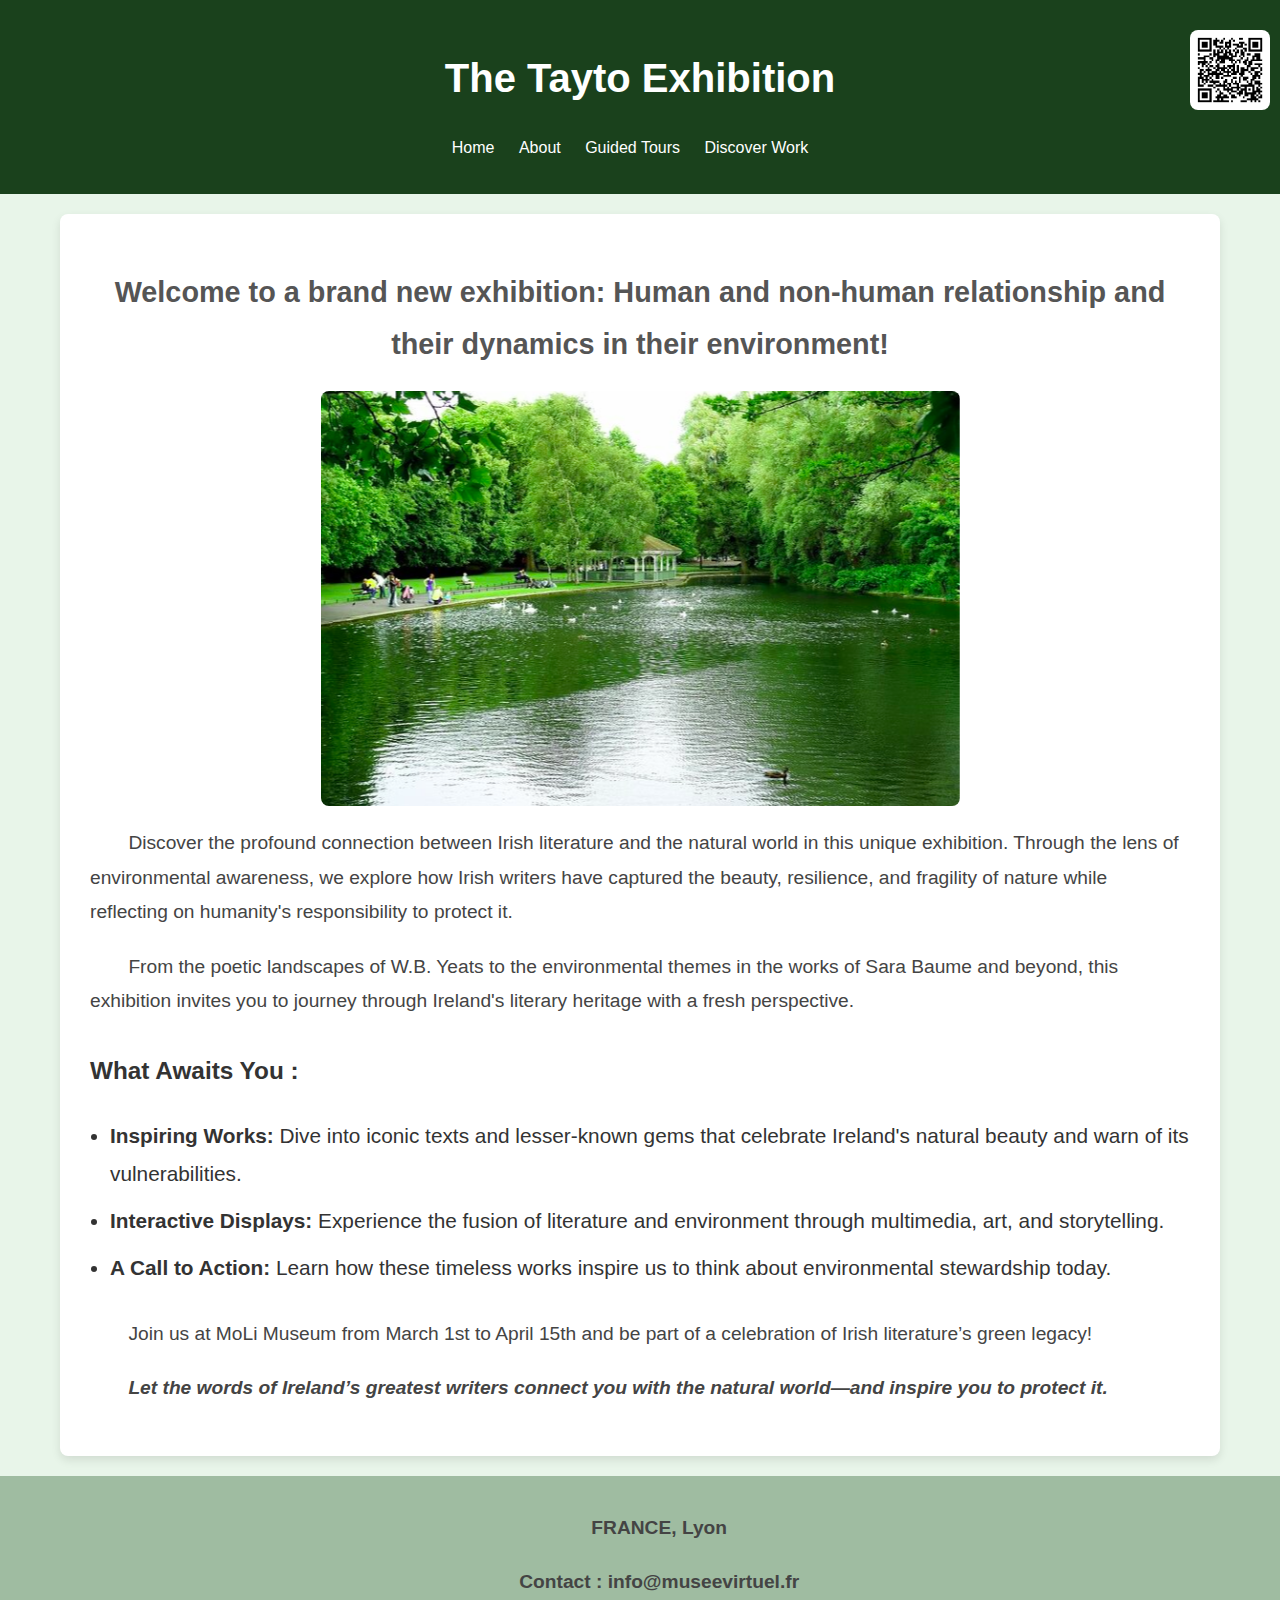
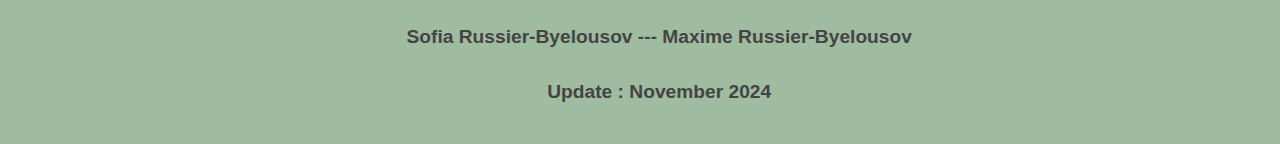
<file: index.html>
<!DOCTYPE html>
<html lang="fr">
<head>
    <meta charset="UTF-8">
    <meta name="viewport" content="width=device-width, initial-scale=1.0">
    <title>The Tayto Exhibition</title>
    <style>
        /* Style global pour la page */
        body {
            margin: 0;
            font-family: Arial, sans-serif;
            line-height: 1.8;
            background-color: #e8f5e9 !important; /* Fond vert pâle */
            color: #333;
        }

        /* Conteneur principal pour le contenu */
        .container {
            max-width: 1100px; /* Largeur maximale de la page */
            margin: 20px auto; /* Centrer et espacer verticalement */
            padding: 30px; /* Marges internes généreuses */
            background-color: #fff !important; /* Fond blanc pour le contenu */
            box-shadow: 0 4px 10px rgba(0, 0, 0, 0.1); /* Légère ombre pour un effet de profondeur */
            border-radius: 8px; /* Coins arrondis */
        }

        /* Bandeaux verts */
        .bandeau-vert {
            background-color: #1a411c; /* Vert classique */
            text-align: center;
            padding: 15px 0;
            position: relative; /* Permet de positionner l'image du QR code */
        }

        /* QR Code */
        .qr-code {
            position: absolute;
            top: 10px;
            right: 10px;
            width: 80px; /* Ajustez la taille du QR code */
            height: auto;
            border-radius: 8px;
        }

        /* Titre principal */
        h1 {
            text-align: center;
            font-size: 2.5rem;
            color: #ffffff !important; /* Vert foncé pour le titre */
            margin-bottom: 20px;
        }

        /* Navigation */
        nav ul {
            list-style: none;
            padding: 0;
            text-align: center;
        }

        nav ul li {
            display: inline-block;
            margin-right: 20px;
        }

        nav ul li a {
            text-decoration: none;
            font-size: 1rem;
            color: white !important; /* Texte blanc sur le bandeau vert */
        }

        nav ul li a:hover {
            text-decoration: underline;
        }

        /* Sous-menus */
        .submenu {
            display: none;
        }

        nav ul li:hover .submenu {
            display: block;
            position: absolute;
            background-color: #f0f0f0 !important;
            padding: 10px;
        }

        /* Sous-titre */
        h2 {
            text-align: center;
            font-size: 1.8rem;
            color: #555;
            margin-bottom: 20px;
        }

        /* Paragraphes */
        p {
            font-size: 1.2rem; /* Taille de police augmentée */
            margin: 20px 0; /* Plus d'espace entre les paragraphes */
            text-indent: 2em; /* Alinéa pour les paragraphes */
            color: #444;
        }

        /* Image */
        img {
            display: block;
            margin: 20px auto;
            max-width: 80%;
            height: auto;
            border-radius: 8px; /* Coins arrondis pour l'image */
        }

        /* Footer */
        .bandeau-vert.footer {
            background-color: #1a411c; /* Vert légèrement différent pour le footer */
        }

        .footer {
            text-align: center;
            font-size: 1rem;
            margin-top : 20px;
            color: #fff !important;
        }

        /* Section supplémentaire après les paragraphes */
        .what-awaits-you {
            font-size: 1.3rem;
            margin-top : 30px;
            color: #333;
        }

        .what-awaits-you ul {
            list-style-type: disc;
            padding-left : 20px;
        }

        .what-awaits-you li {
            margin-bottom: 10px;
        }

        .end {
            font-size: 1.3rem;
            margin-top: 30px;
            color: #333;
        }

        .end-bandeau-vert {
            background-color: #9fbca1; /* Vert classique */
            text-align: center;
            padding: 15px 0;
            color: #ff0000 !important;
        }

        /* Media Queries pour les écrans plus petits */
        @media screen and (max-width: 768px) {
            h1 {
                font-size: 2rem; /* Réduire la taille du titre sur mobile */
            }

            h2 {
                font-size: 1.6rem; /* Réduire la taille du sous-titre sur mobile */
            }

            p {
                font-size: 1rem; /* Réduire la taille du texte des paragraphes */
                margin: 15px 0; /* Réduire les marges entre les paragraphes */
            }

            .container {
                padding: 15px; /* Réduire les marges internes */
            }

            nav ul li {
                display: block;
                margin-right: 0;
                margin-bottom: 10px; /* Espacer les éléments de la navigation */
            }

            nav ul li a {
                font-size: 1.2rem; /* Agrandir un peu la taille du texte du menu */
            }

            img {
                max-width: 90%; /* Augmenter la largeur des images pour les petits écrans */
            }

            .what-awaits-you {
                font-size: 1.2rem; /* Réduire légèrement la taille de police des listes */
            }

            .footer {
                font-size: 0.9rem; /* Réduire légèrement la taille du texte du footer */
            }
        }

        @media screen and (max-width: 480px) {
            h1 {
                font-size: 1.8rem; /* Réduire encore plus sur les très petits écrans */
            }

            h2 {
                font-size: 1.4rem;
            }

            .what-awaits-you ul li {
                font-size: 1rem; /* Réduire la taille des éléments de la liste */
            }

            .end {
                font-size: 1rem;
            }
        }
    </style>
</head>
<body>
    <div class="bandeau-vert">
        <h1>The Tayto Exhibition</h1>
        <nav>
            <ul>
                <li><a href="index.html">Home</a></li>
                <li>
                    <a href="about.html">About</a>
                    <ul class="submenu">
                        <li><a href="the_tour.html">The tour</a></li>
                        <li><a href="tayoto.html">Tayoto</a></li>
                        <li><a href="us.html">Us</a></li>
                    </ul>
                </li>
                <li>
                    <a href="guided_tours.html">Guided Tours</a>
                    <ul class="submenu">
                        <li><a href="influence_of_landscape.html">Influence of Landscape</a></li>
                        <li><a href="place_nature.html">Place of Nature</a></li>
                        <li><a href="animism.html">Animism</a></li>
                    </ul>
                </li>
                <li>
                    <a href="discover_work.html">Discover Work</a>
                    <ul class="submenu">
                        <li><a href="discover_work.html">Explorer</a></li>
                    </ul>
                </li>
            </ul>
        </nav>
        <!-- QR Code en haut à droite du bandeau -->
        <img src="qr_code_musee_virtuelle_updated.png" alt="QR Code" class="qr-code">
    </div>
    <div class="container">
        <h2>
            <strong>Welcome to a brand new exhibition: Human and non-human relationship and their dynamics in their environment!</strong>
        </h2>
        <img src="eau.png" alt="Image de l'eau">
        <p>
            Discover the profound connection between Irish literature and the natural world in this unique exhibition. Through the lens of environmental awareness, we explore how Irish writers have captured the beauty, resilience, and fragility of nature while reflecting on humanity's responsibility to protect it.
        </p>
        <p>
            From the poetic landscapes of W.B. Yeats to the environmental themes in the works of Sara Baume and beyond, this exhibition invites you to journey through Ireland's literary heritage with a fresh perspective.
        </p>
        <div class="what-awaits-you">
            <h3>What Awaits You :</h3>
            <ul>
                <li><strong>Inspiring Works:</strong> Dive into iconic texts and lesser-known gems that celebrate Ireland's natural beauty and warn of its vulnerabilities.</li>
                <li><strong>Interactive Displays:</strong> Experience the fusion of literature and environment through multimedia, art, and storytelling.</li>
                <li><strong>A Call to Action:</strong> Learn how these timeless works inspire us to think about environmental stewardship today.</li>
            </ul>
        </div>
        <div class="end">
            <p>Join us at MoLi Museum from March 1st to April 15th and be part of a celebration of Irish literature’s green legacy!</p>
            <p><strong><i>Let the words of Ireland’s greatest writers connect you with the natural world—and inspire you to protect it.</i></strong></p>
        </div>
    </div>
    <div class="end-bandeau-vert">
        <footer class="footer">
            <p><strong>FRANCE, Lyon</strong></p>
            <p><strong>Contact : info@museevirtuel.fr</strong></p>
            <p><strong>Sofia Russier-Byelousov --- Maxime Russier-Byelousov</strong></p>
            <p><strong>Update : November 2024</strong></p>
        </footer>
    </div>
</body>
</html>
</file>
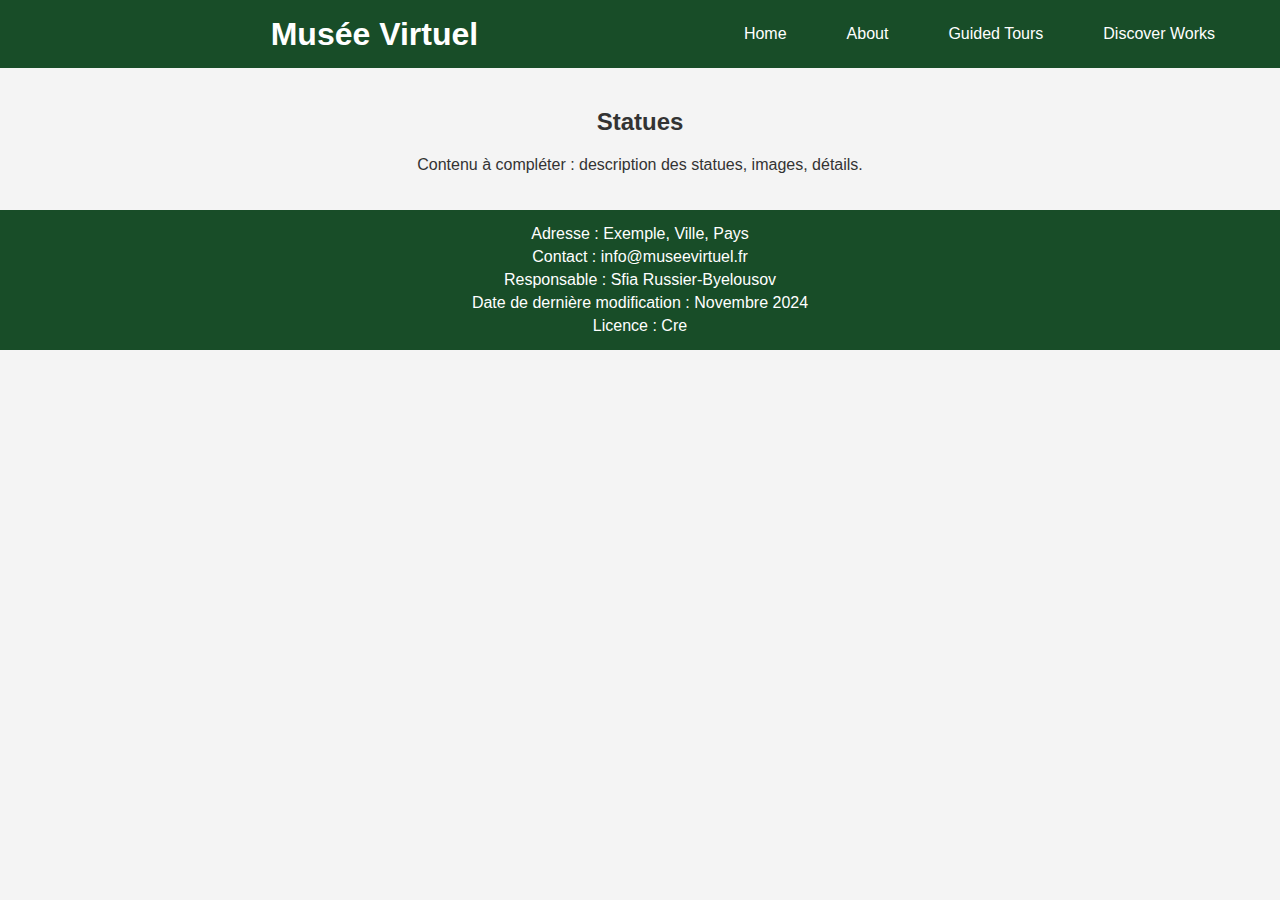
<file: about.html>
<!DOCTYPE html>
<html lang="fr">
<head>
    <meta charset="UTF-8">
    <meta name="viewport" content="width=device-width, initial-scale=1.0">
    <title>Musée Virtuel - Discover Work</title>
    <link rel="stylesheet" href="style.css">
    <style>
        /* Décalage de 20px à gauche pour le lien Home */
        nav ul li a[href="index.html"] {margin-right : 30px;}
        nav ul li a[href="about.html"] {margin-right : 30px;}
        nav ul li a[href="guided_tours.html"] {margin-right :30px;}
        nav ul li a[href="discover_work.html"] {margin-right : 30px;}
    </style>
</head>
<body>
    <header>
        <h1>Musée Virtuel</h1>
        <nav>
            <ul>
                <li><a href="index.html">Home</a></li>
                <li>
                    <a href="about.html">About</a>
                    <ul>
                        <li>
                            <a href="about.html">More</a>
                            <ul class="submenu">
                                <li><a href="the_tour.html">The Tours</a></li>
                                <li><a href="Tayoto.html">Tayoto</a></li>
                                <li><a href="Us.html">Us</a></li>
                            </ul>
                        </li>
                    </ul>
                </li>
                <li>
                    <a href="guided_tours.html">Guided Tours</a>
                    <ul>
                        <li>
                            <a href="#">Themes</a>
                            <ul class="submenu">
                                <li><a href="Influence_of_landscape.html">Influence of Landscape</a></li>
                                <li><a href="place_nature.html">Place of Nature</a></li>
                                <li><a href="Amnisism.html">Animsism</a></li>
                            </ul>
                        </li>
                        <li><a href="organisation.html">Organistaion</a></li>
                    </ul>
                </li>
                <li>
                    <a href="discover_work.html">Discover Works</a>
                    <ul>
                        <li><a href="discover_work.html">Explorer</a></li>
                    </ul>
                </li>
            </ul>
        </nav>
    </header>
    <main>
        <h2>Statues</h2>
        <p>Contenu à compléter : description des statues, images, détails.</p>
    </main>
    <div class="footer">
        <p>Adresse : Exemple, Ville, Pays</p>
        <p>Contact : info@museevirtuel.fr</p>
        <p>Responsable : Sfia Russier-Byelousov</p>
        <p>Date de dernière modification : Novembre 2024</p>
        <p>Licence : Cre
</file>
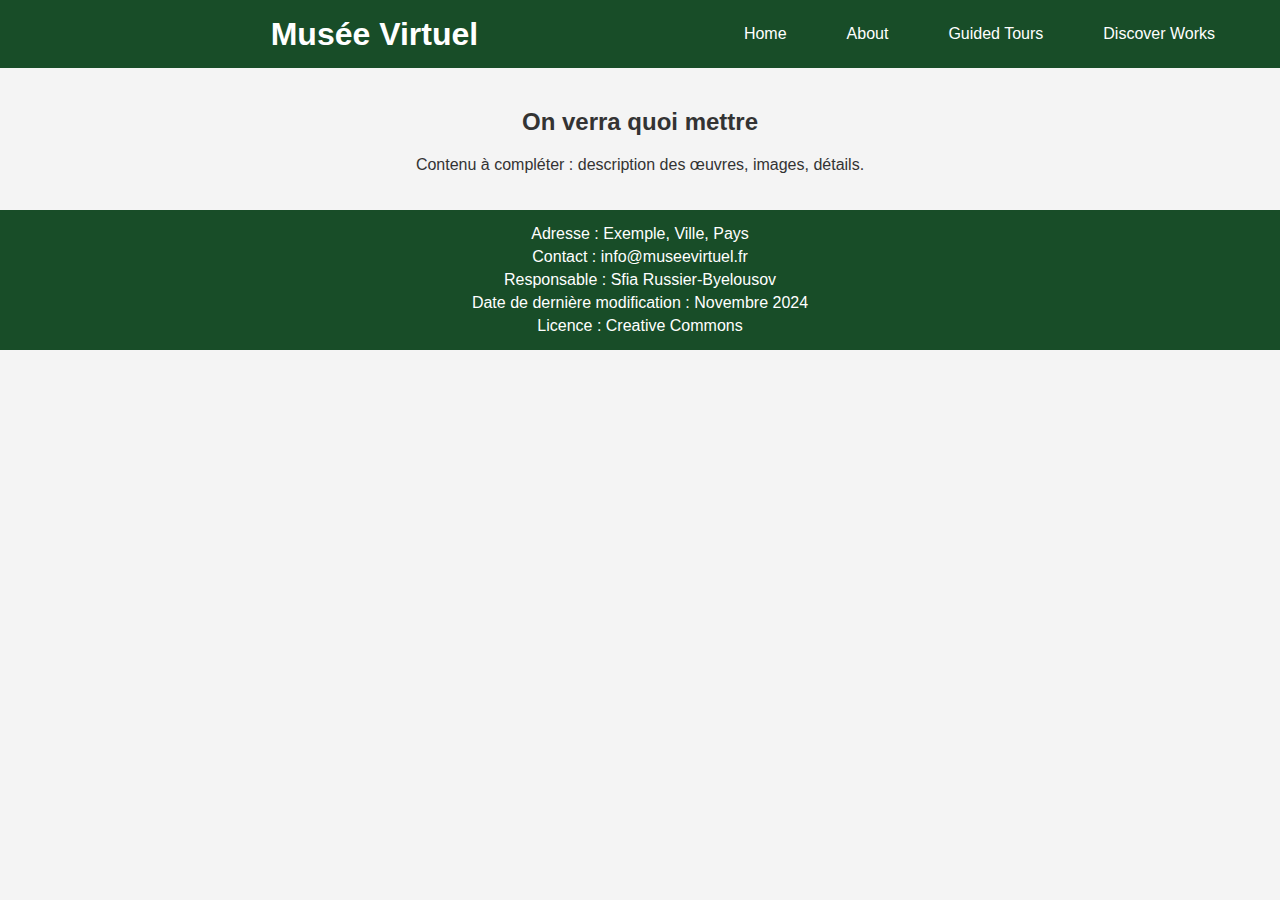
<file: guided_tours.html>
<!DOCTYPE html>
<html lang="fr">
<head>
    <meta charset="UTF-8">
    <meta name="viewport" content="width=device-width, initial-scale=1.0">
    <title>Musée Virtuel - Guided Tours</title>
    <link rel="stylesheet" href="style.css">
    <style>
        /* Décalage de 20px à gauche pour le lien Home */
        nav ul li a[href="index.html"] {margin-right : 30px;}
        nav ul li a[href="about.html"] {margin-right : 30px;}
        nav ul li a[href="guided_tours.html"] {margin-right :30px;}
        nav ul li a[href="discover_work.html"] {margin-right : 30px;}
    </style>
</head>
<body>
    <header>
        <h1>Musée Virtuel</h1>
        <nav>
            <ul>
                <li><a href="index.html">Home</a></li>
                <li>
                    <a href="about.html">About</a>
                    <ul>
                        <li>
                            <a href="about.html">More</a>
                            <ul class="submenu">
                                <li><a href="the_tour.html">The Tours</a></li>
                                <li><a href="Tayoto.html">Tayoto</a></li>
                                <li><a href="Us.html">Us</a></li>
                            </ul>
                        </li>
                    </ul>
                </li>
                <li>
                    <a href="guided_tours.html">Guided Tours</a>
                    <ul>
                        <li>
                            <a href="#">Themes</a>
                            <ul class="submenu">
                                <li><a href="Influence_of_landscape.html">Influence of Landscape</a></li>
                                <li><a href="place_nature.html">Place of Nature</a></li>
                                <li><a href="Amnisism.html">Animsism</a></li>
                            </ul>
                        </li>
                        <li><a href="organisation.html">Organistaion</a></li>
                    </ul>
                </li>
                <li>
                    <a href="discover_work.html">Discover Works</a>
                    <ul>
                        <li><a href="discover_work.html">Explorer</a></li>
                    </ul>
                </li>
            </ul>
        </nav>
    </header>
    <main>
        <h2>On verra quoi mettre</h2>
        <p>Contenu à compléter : description des œuvres, images, détails.</p>
    </main>
    <div class="footer">
        <p>Adresse : Exemple, Ville, Pays</p>
        <p>Contact : info@museevirtuel.fr</p>
        <p>Responsable : Sfia Russier-Byelousov</p>
        <p>Date de dernière modification : Novembre 2024</p>
        <p>Licence : Creative Commons</p>
    </div>
</body>
</html>
</file>
<file: style.css>
/* Global */
body {
    font-family: Arial, sans-serif;
    margin: 0;
    padding: 0;
    background-color: #f4f4f4;
    color: #333;
}

/* Header */
header {
    background-color: #184d28;
    color: #fff !important;
    padding: 15px 20px;
    display: flex;
    justify-content: space-between;
    align-items: center;
}

header h1 {
    margin: 0;
    flex-grow: 1; /* Permet au titre de prendre l'espace disponible */
    text-align: center; /* Centre le texte du titre */
}

/* Navigation */
nav ul {
    list-style: none;
    padding: 0;
    margin: 0;
    display: flex; /* Affiche les éléments du menu principal en ligne */
}

nav ul li {
    position: relative; /* Nécessaire pour le positionnement des sous-menus */
}

nav ul li a {
    text-decoration: none;
    color: #fff !important;
    padding: 10px 15px;
    display: block;
    transition: background-color 0.3s ease;
}

nav ul li a:hover {
    background-color: #1abc9c; /* Couleur de survol */
}

/* Sous-menus */
nav ul ul {
    display: none; /* Caché par défaut */
    position: absolute;
    background-color: #184d26;
    padding: 0;
    margin: 0;
    list-style: none;
    top : 100%; /* Positionne le sous-menu sous le menu principal */
    left : 0;
    min-width : 150px; /* Largeur minimale */
    box-shadow: 0 4px 6px rgba(0, 0, 0, 0.1);
}

nav ul ul li a {
    padding: 10px 15px; /* Espacement des liens */
    white-space: nowrap; /* Empêche le texte de déborder */
}

nav ul li:hover > ul {
    display: block; /* Affiche le sous-menu au survol */
}

/* Sous-menu à droite pour "Themes" */
nav ul ul.submenu {
    left : 100%; /* Décale le sous-menu à droite */
    top : 0;
    min-width : 150px; /* Largeur minimale */
}

/* Sous-sous-menus */
nav ul ul.submenu li a:hover {
    background-color: #1abc9c; /* Survol des sous-sous-menus */
}

/* Main Content */
main {
    padding: 20px;
    text-align: center;
}

/* Footer */
.footer {
    background-color: #184d28;
    color: #ffffff !important;
    text-align: center;
    padding: 10px 0;
    position: relative;
}

.footer p {
    margin: 5px 0;
}

/* Liens supplémentaires */
.link-container {
    margin-top : 20px;
}

.link-container a {
    color: #184d28;
    text-decoration: none;
    margin: 0 10px;
}

.link-container a:hover {
    text-decoration: underline;
}
</file>
